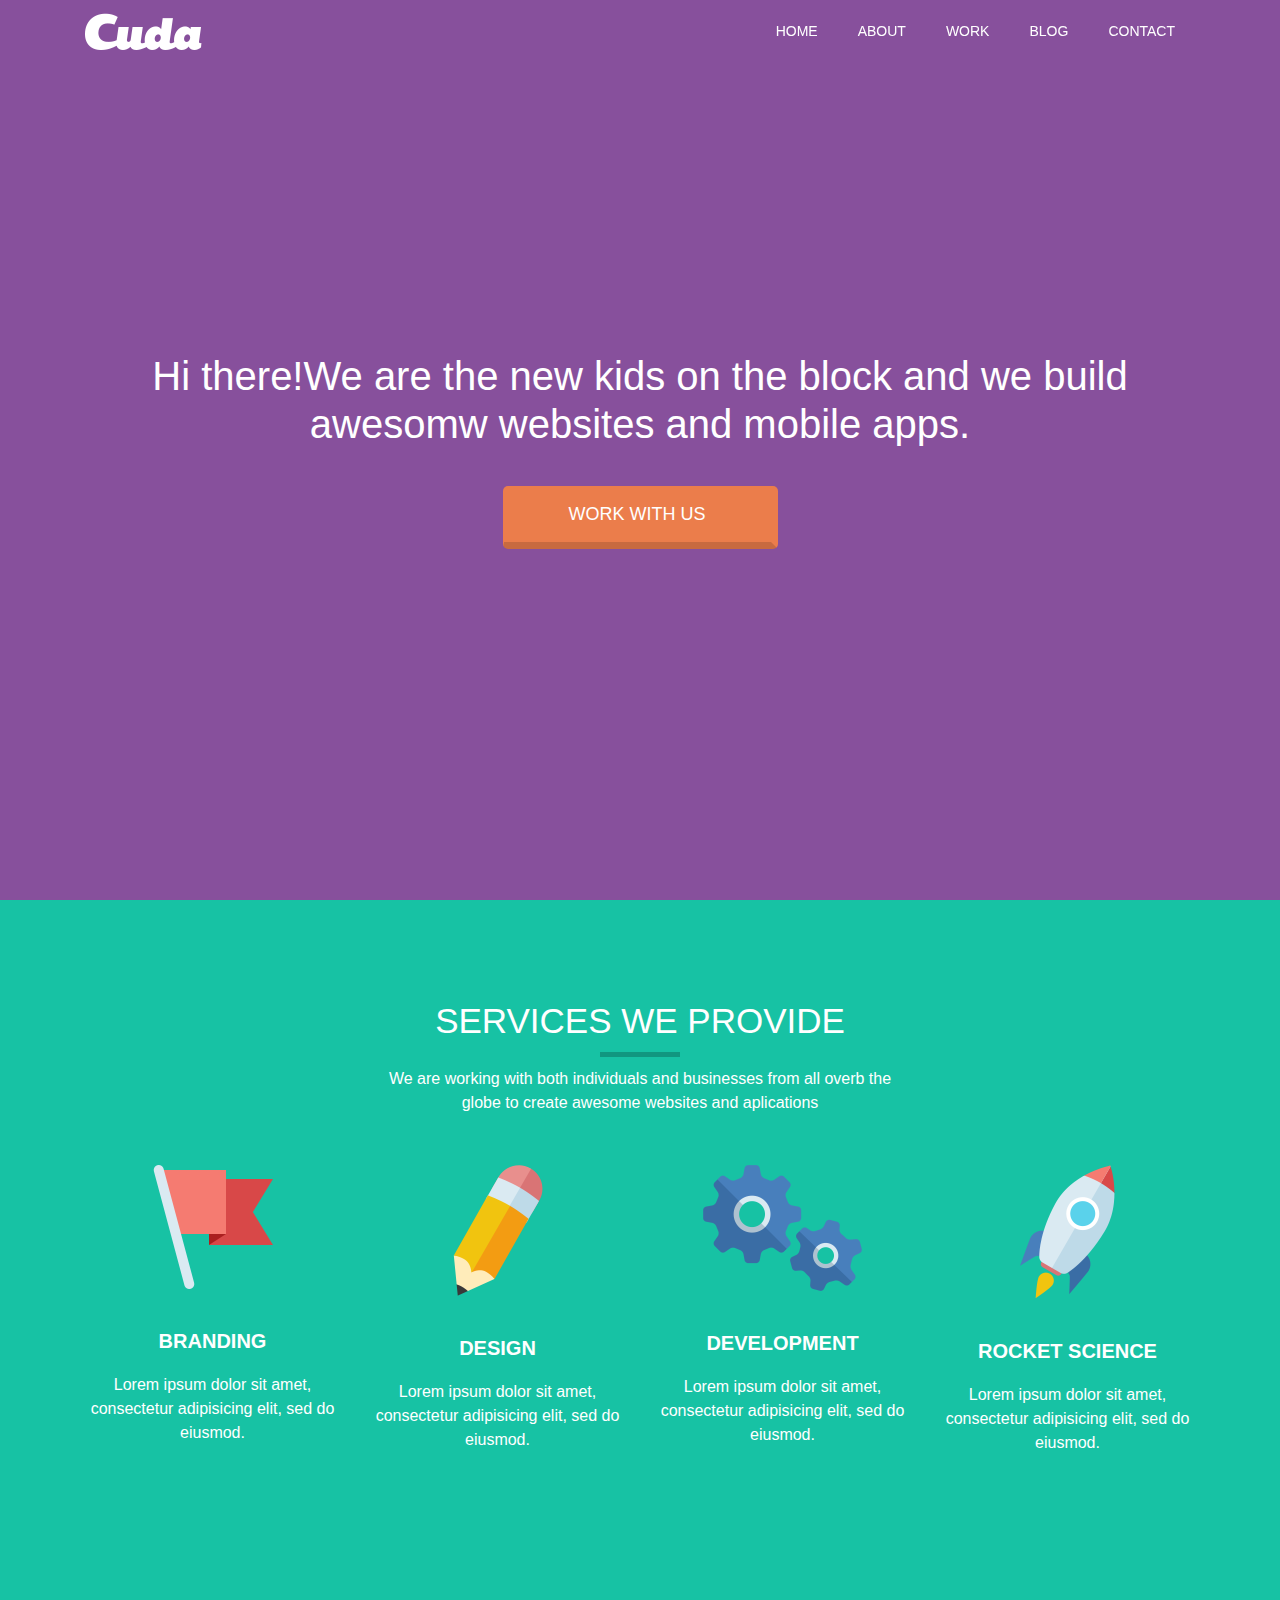
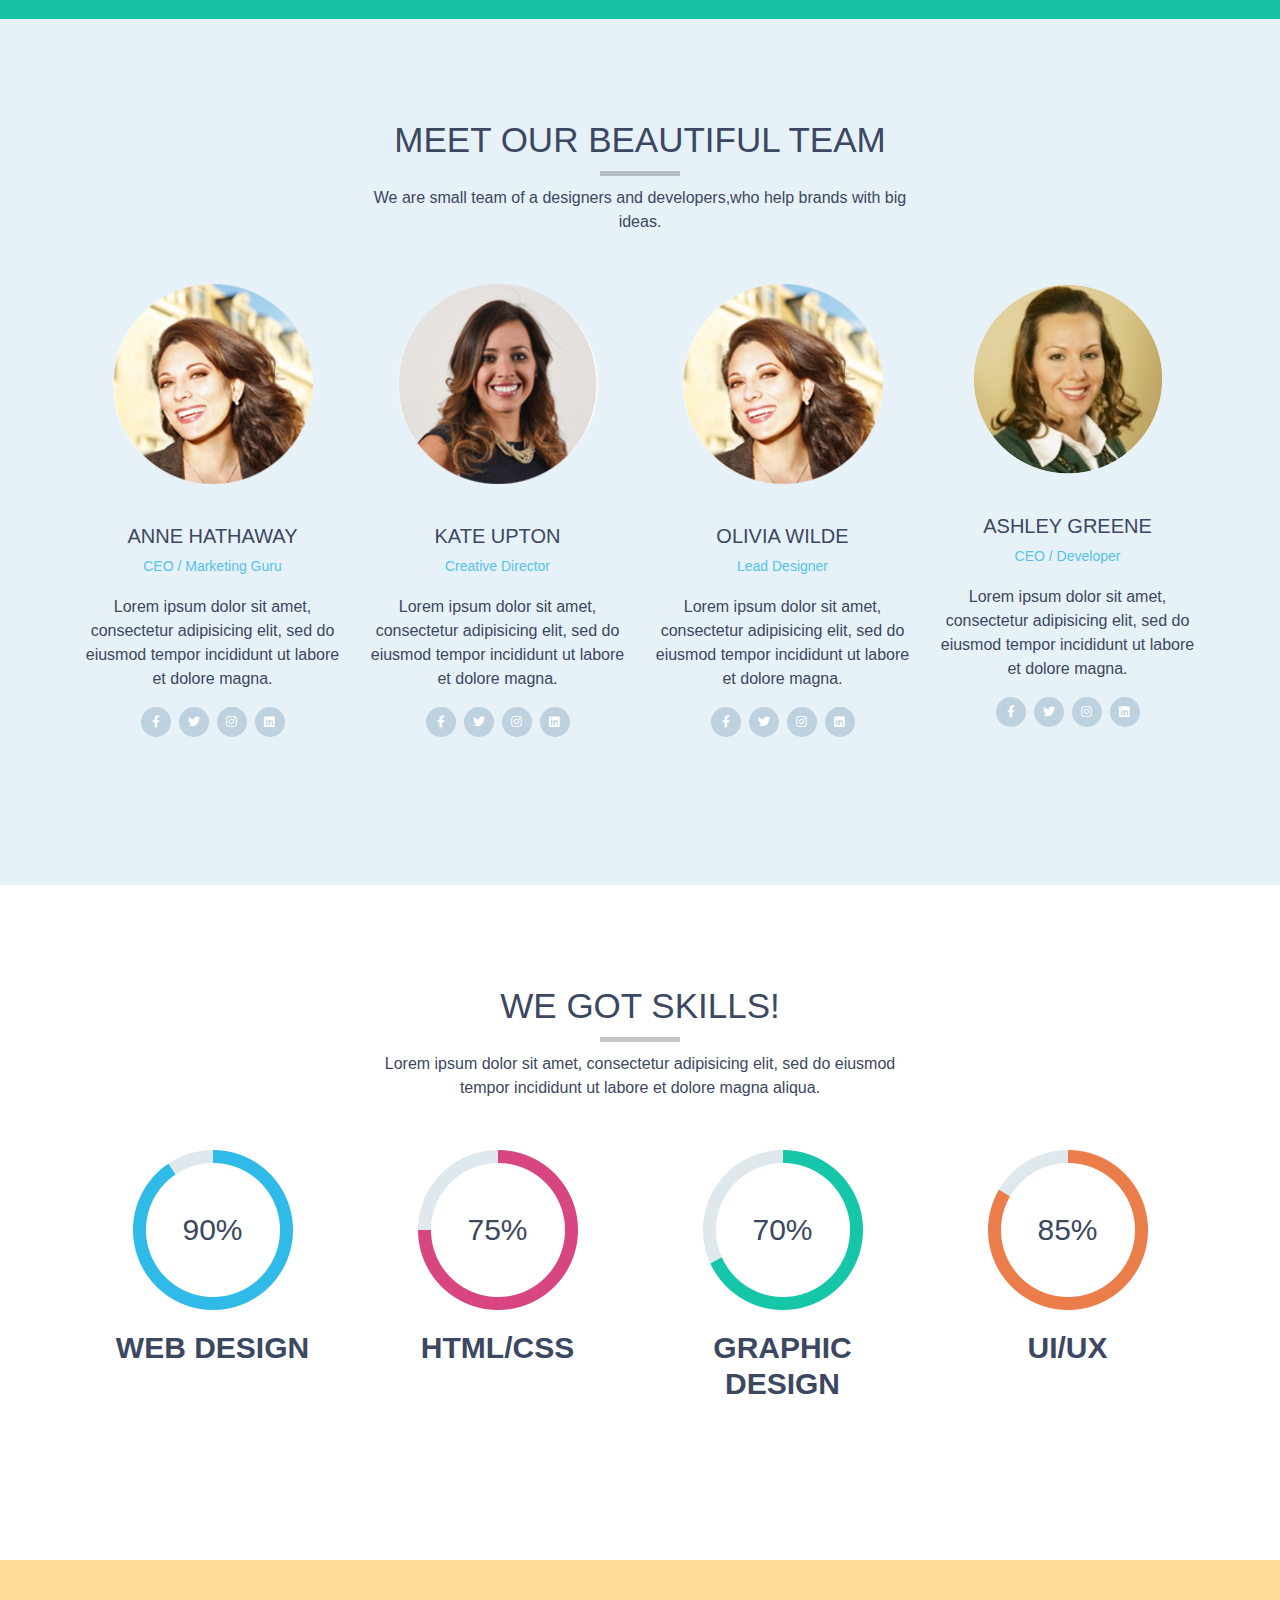
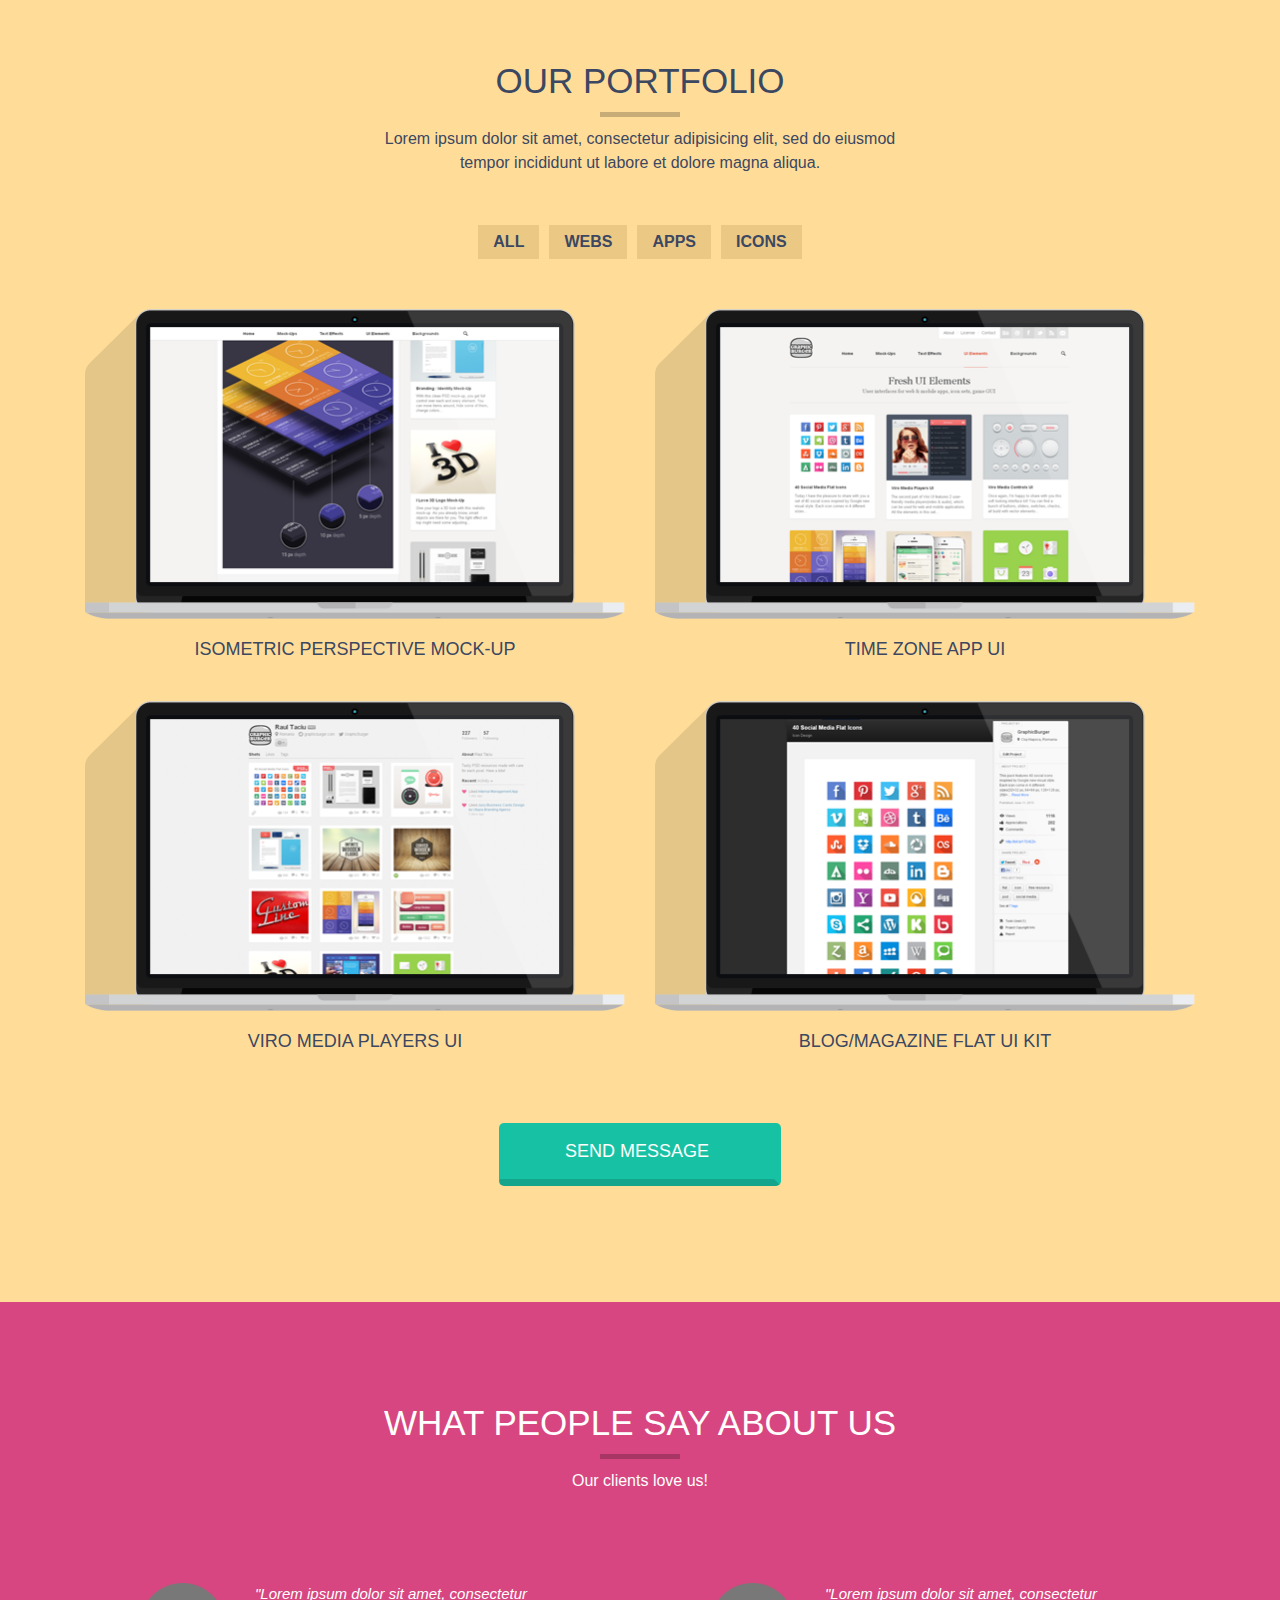
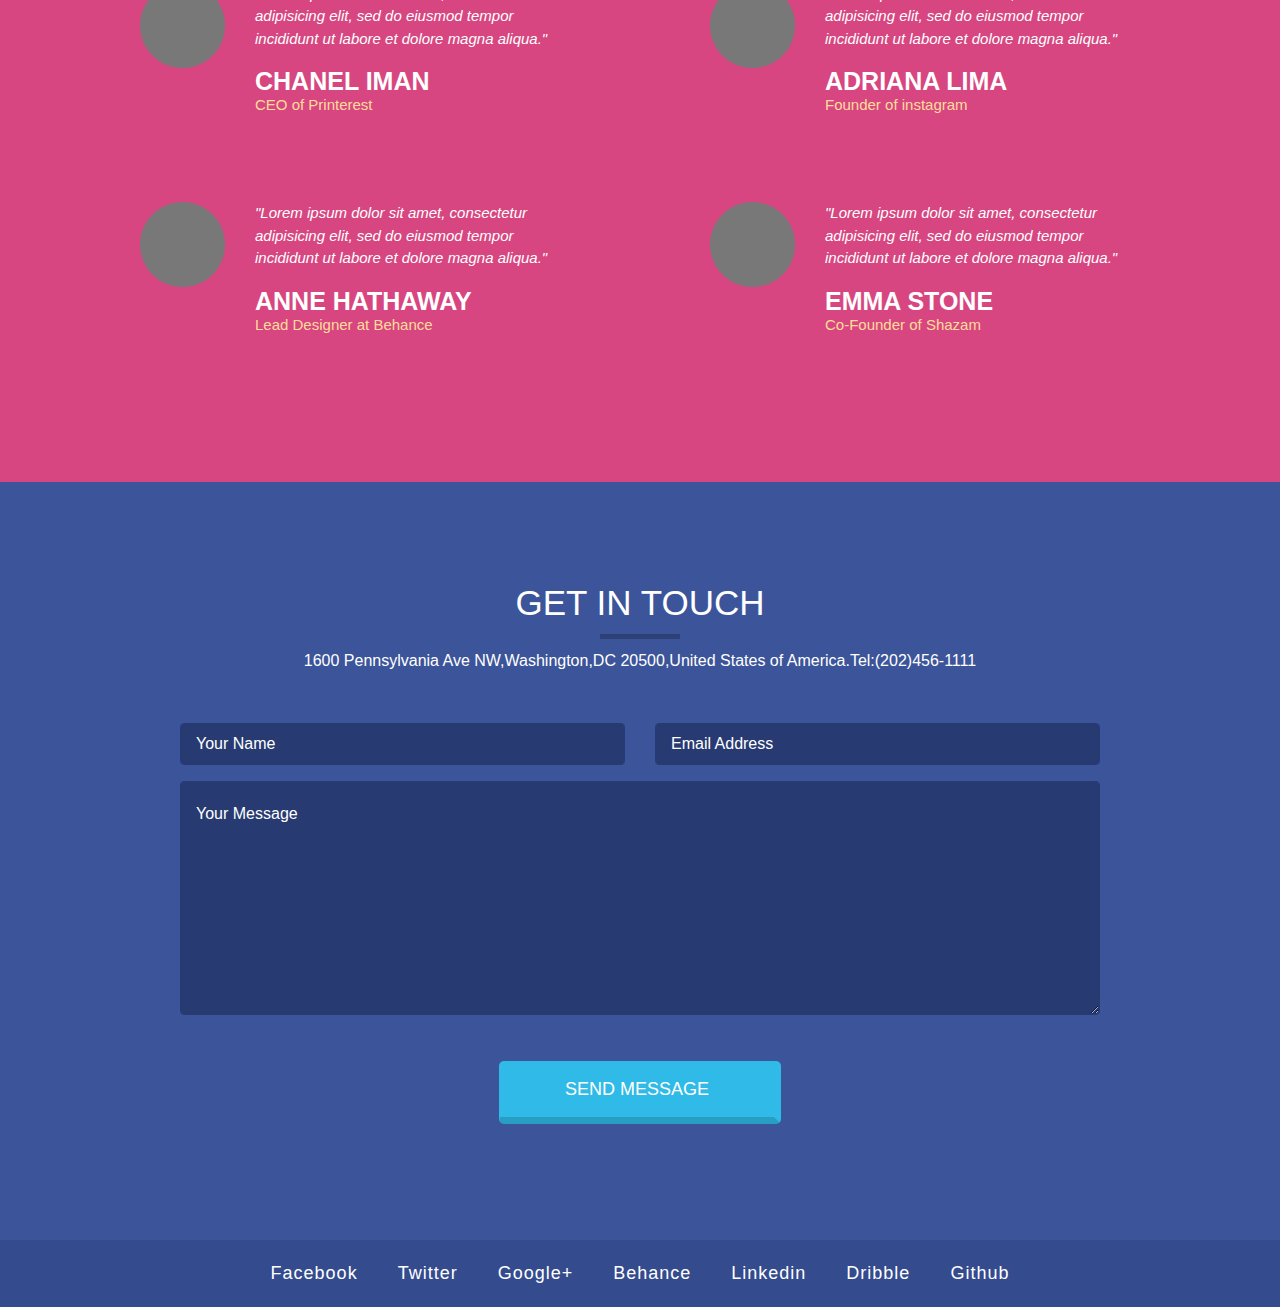
<file: index.html>
<!doctype html>
<html lang="en">
  <head>
    <!-- Required meta tags -->
    <meta charset="utf-8">
    <meta name="viewport" content="width=device-width, initial-scale=1, shrink-to-fit=no">
    <link rel="stylesheet" href="css/all.min.css">

    <!-- Bootstrap CSS -->
    <link rel="stylesheet" href="css/bootstrap.css">
    <link rel="stylesheet" href="css/style.css">
        <link rel="stylesheet" href="css/media.css">


    <title>Cuda</title>
  </head>
  <body>


    <header>
      <nav class="navbar navbar-expand-lg navbar-dark fixed-top">
        <div class="container">
          <a class="navbar-brand" href="#"><img src="images/logo.png" alt="cuda logo"></a>
  <button class="navbar-toggler" type="button" data-toggle="collapse" data-target="#navbarSupportedContent" aria-controls="navbarSupportedContent" aria-expanded="false" aria-label="Toggle navigation">
    <span class="fas fa-align-right"></span>
  </button>

  <div class="collapse navbar-collapse" id="navbarSupportedContent">
    <ul class="navbar-nav ml-auto">
      
      <li class="nav-item">
        <a class="nav-link" href="#">HOME</a>
      </li>
            <li class="nav-item">
        <a class="nav-link" href="#">ABOUT</a>
      </li>
            <li class="nav-item">
        <a class="nav-link" href="#">WORK</a>
      </li>
            <li class="nav-item">
        <a class="nav-link" href="#">BLOG</a>
      </li>
            <li class="nav-item">
        <a class="nav-link" href="#">CONTACT</a>
      </li>
     
    </ul>
    
  </div>
        </div>
      </nav>

      <div class="container">
        <div class="row">
          <div class="col text-center">
            <h1>Hi there!We are the new kids on the block and we build awesomw websites and mobile apps.</h1>
            <a href="#" class="btn btn-orange">WORK WITH US</a>

          </div>
        </div>
      </div>
    </header>

    <section class="service-section">
      <div class="container">
        <!-- heading -->
        <div class="row justify-content-center">
          <div class="col-xl-6">
            <div class="heading">
              <h1>SERVICES WE PROVIDE</h1>
              <span></span>
              <p>We are working with both individuals and businesses from all overb the globe to create awesome websites and aplications</p>
            </div>
          </div>
        </div>
         <!-- heading -->

         <div class="row">
           <div class="col-lg  col-sm-6 mb-5">
            <div class="service">
              <img src="images/branding.png" alt="branding" class="img-fluid">
              <h2>BRANDING</h2>
              <p>Lorem ipsum dolor sit amet, consectetur adipisicing elit, sed do eiusmod.
              </p>
            </div> 
           </div>
           <div class="col-lg  col-sm-6 mb-5">
            <div class="service">
              <img src="images/design.png" alt="design" class="img-fluid">
              <h2>DESIGN</h2>
              <p>Lorem ipsum dolor sit amet, consectetur adipisicing elit, sed do eiusmod.
              </p>
            </div> 
           </div>
           <div class="col-lg  col-sm-6 mb-5">
            <div class="service">
              <img src="images/development.png" alt="development" class="img-fluid">
              <h2>DEVELOPMENT</h2>
              <p>Lorem ipsum dolor sit amet, consectetur adipisicing elit, sed do eiusmod.
              </p>
            </div> 
           </div>
           <div class="col-lg  col-sm-6 mb-5">
            <div class="service">
              <img src="images/rocket.png" alt="rocket" class="img-fluid">
              <h2>ROCKET SCIENCE</h2>
              <p>Lorem ipsum dolor sit amet, consectetur adipisicing elit, sed do eiusmod.
              </p>
            </div> 
           </div>
         </div>

      </div>
    </section>


    <section class="team-section">
      <div class="container">
        <!-- heading -->
        <div class="row justify-content-center">
          <div class="col-xl-6">
            <div class="heading">
              <h1>MEET OUR BEAUTIFUL TEAM</h1>
              <span></span>
              <p>We are small team of a designers and developers,who help brands with big ideas.</p>
            </div>
          </div>
        </div>
         <!-- heading -->
          <div class="row justify-content-center">
           <div class="col-lg col-sm-6 col-8 mb-5">
            <div class="team">
              <img src="images/t1.png" alt="team" class="img-fluid">
              <h2>ANNE HATHAWAY</h2>
              <h4>CEO / Marketing Guru</h4>
              <p>Lorem ipsum dolor sit amet, consectetur adipisicing elit, sed do eiusmod
              tempor incididunt ut labore et dolore magna.
              </p>
              <ul class="nav">
                <li><a href="#"><i class="fab fa-facebook-f"></i></a></li>
                <li><a href="#"><i class="fab fa-twitter"></i></a></li>
                <li><a href="#"><i class="fab fa-instagram"></i></a></li>
                <li><a href="#"><i class="fab fa-linkedin"></i></a></li>
              </ul>
            </div> 
           </div>
           <!-- team -->
            <div class="col-lg col-sm-6 col-8 mb-5">
            <div class="team">
              <img src="images/t2.png" alt="team" class="img-fluid">
              <h2>KATE UPTON</h2>
              <h4>Creative Director</h4>
              <p>Lorem ipsum dolor sit amet, consectetur adipisicing elit, sed do eiusmod
              tempor incididunt ut labore et dolore magna.
              </p>
              <ul class="nav">
                <li><a href="#"><i class="fab fa-facebook-f"></i></a></li>
                <li><a href="#"><i class="fab fa-twitter"></i></a></li>
                <li><a href="#"><i class="fab fa-instagram"></i></a></li>
                <li><a href="#"><i class="fab fa-linkedin"></i></a></li>
              </ul>
            </div> 
           </div>
           <div class="col-lg col-sm-6 col-8 mb-5">
            <div class="team">
              <img src="images/t1.png" alt="team" class="img-fluid">
              <h2>OLIVIA WILDE</h2>
              <h4>Lead Designer</h4>
              <p>Lorem ipsum dolor sit amet, consectetur adipisicing elit, sed do eiusmod
              tempor incididunt ut labore et dolore magna.
              </p>
              <ul class="nav">
                <li><a href="#"><i class="fab fa-facebook-f"></i></a></li>
                <li><a href="#"><i class="fab fa-twitter"></i></a></li>
                <li><a href="#"><i class="fab fa-instagram"></i></a></li>
                <li><a href="#"><i class="fab fa-linkedin"></i></a></li>
              </ul>
            </div> 
           </div>
           <div class="col-lg col-sm-6 col-8 mb-5">
            <div class="team">
              <img src="images/t3.png" alt="team" class="img-fluid">
              <h2>ASHLEY GREENE</h2>
              <h4>CEO / Developer</h4>
              <p>Lorem ipsum dolor sit amet, consectetur adipisicing elit, sed do eiusmod
              tempor incididunt ut labore et dolore magna.
              </p>
              <ul class="nav">
                <li><a href="#"><i class="fab fa-facebook-f"></i></a></li>
                <li><a href="#"><i class="fab fa-twitter"></i></a></li>
                <li><a href="#"><i class="fab fa-instagram"></i></a></li>
                <li><a href="#"><i class="fab fa-linkedin"></i></a></li>
              </ul>
            </div> 
           </div>

         </div>

       </div>
    </section>


    <section class="skills-section">
      <div class="container">
        <!-- heading -->
        <div class="row justify-content-center">
          <div class="col-xl-6">
            <div class="heading">
              <h1>WE GOT SKILLS!</h1>
              <span></span>
              <p>Lorem ipsum dolor sit amet, consectetur adipisicing elit, sed do eiusmod
              tempor incididunt ut labore et dolore magna aliqua.</p>
            </div>
          </div>
        </div>
         <!-- heading -->
          <div class="row">
           <div class="col-md col-sm-6 mb-5">
            <div class="skills">
              <div>
                <img src="images/web_blue_circle.png" alt="skills" class="img-fluid">
                <h4>90%</h4>
              </div>
              <h2>WEB DESIGN</h2>
            </div> 
           </div>
            <div class="col-md col-sm-6 mb-5">
            <div class="skills">
              <div>
                <img src="images/html_pink.png" alt="skills" class="img-fluid">
                <h4>75%</h4>
              </div>
              <h2>HTML/CSS</h2>
            </div> 
           </div>
            <div class="col-md col-sm-6 mb-5">
            <div class="skills">
              <div>
                <img src="images/graphics_green.png" alt="skills" class="img-fluid">
                <h4>70%</h4>
              </div>
              <h2>GRAPHIC DESIGN</h2>
            </div> 
           </div>
            <div class="col-md col-sm-6 mb-5">
            <div class="skills">
              <div>
                <img src="images/ui_orange.png" alt="skills" class="img-fluid">
                <h4>85%</h4>
              </div>
              <h2>UI/UX</h2>
            </div> 
           </div>


       </div>
     </section>


    <section class="portfolio-section">
      <div class="container">
        <!-- heading -->
        <div class="row justify-content-center">
          <div class="col-xl-6">
            <div class="heading">
              <h1>OUR PORTFOLIO</h1>
              <span></span>
              <p>Lorem ipsum dolor sit amet, consectetur adipisicing elit, sed do eiusmod
              tempor incididunt ut labore et dolore magna aliqua.</p>
            </div>
          </div>
        </div>
         <!-- heading -->

        <ul class="nav portfolio-btn">
          <li><button type="button" >ALL</button></li>
          <li><button type="button" >WEBS</button></li>
          <li><button type="button" >APPS</button></li>
          <li><button type="button" >ICONS</button></li> 
        </ul>


          <div class="row">

           <div class="col-sm-6">
            <a href="#" class="portfolio">
              <img src="images/portfolio_one.png" alt="portfolio" class="img-fluid">
              <h5>ISOMETRIC PERSPECTIVE MOCK-UP</h5>
            </a> 
           </div>
           <div class="col-sm-6">
            <a href="#" class="portfolio">
              <img src="images/portfolio_two.png" alt="portfolio" class="img-fluid">
              <h5>TIME ZONE APP UI</h5>
            </a> 
           </div>
           <div class="col-sm-6">
            <a href="#" class="portfolio">
              <img src="images/portfolio_three.png" alt="portfolio" class="img-fluid">
              <h5>VIRO MEDIA PLAYERS UI</h5>
            </a> 
           </div>
           <div class="col-sm-6">
            <a href="#" class="portfolio">
              <img src="images/portfolio_four.png" alt="portfolio" class="img-fluid">
              <h5>BLOG/MAGAZINE FLAT UI KIT</h5>
            </a> 
           </div>
           <div class="form-group col-xl-12 text-center">
                  <input type="submit" value="SEND MESSAGE" class="btn btn-paste">
                </div>

            


       </div>
     </section>



    <section class="feedback-section">
      <div class="container">
        <!-- heading -->
        <div class="row justify-content-center">
          <div class="col-xl-6">
            <div class="heading">
              <h1>WHAT PEOPLE SAY ABOUT US</h1>
              <span></span>
              <p>Our clients love us!</p>
            </div>
          </div>
        </div>
         <!-- heading -->
         <div class="row">

           <div class="col-sm-6">
             <div class="row feedback">
               <div class="col-md-3">
                 <img src="images/about.png" alt="about" class="img-fluid">
               </div>
               <div class="col-md-9">
                 <p>"Lorem ipsum dolor sit amet, consectetur adipisicing elit, sed do eiusmod
                 tempor incididunt ut labore et dolore magna aliqua."</p>
                 <h3>CHANEL IMAN</h3>
                 <h6>CEO of Printerest</h6>
               </div>
             </div>
           </div>
          <div class="col-sm-6">
             <div class="row feedback">
               <div class="col-md-3">
                 <img src="images/about.png" alt="about" class="img-fluid">
               </div>
               <div class="col-md-9">
                 <p>"Lorem ipsum dolor sit amet, consectetur adipisicing elit, sed do eiusmod
                 tempor incididunt ut labore et dolore magna aliqua."</p>
                 <h3>ADRIANA LIMA</h3>
                 <h6>Founder of instagram</h6>
               </div>
             </div>
           </div>
         
          <div class="col-sm-6">
             <div class="row feedback">
               <div class="col-md-3">
                 <img src="images/about.png" alt="about" class="img-fluid">
               </div>
               <div class="col-md-9">
                 <p>"Lorem ipsum dolor sit amet, consectetur adipisicing elit, sed do eiusmod
                 tempor incididunt ut labore et dolore magna aliqua."</p>
                 <h3>ANNE HATHAWAY</h3>
                 <h6>Lead Designer at Behance</h6>
               </div>
             </div>
           </div>
         
          <div class="col-sm-6">
             <div class="row feedback">
               <div class="col-md-3">
                 <img src="images/about.png" alt="about" class="img-fluid">
               </div>
               <div class="col-md-9">
                 <p>"Lorem ipsum dolor sit amet, consectetur adipisicing elit, sed do eiusmod
                 tempor incididunt ut labore et dolore magna aliqua."</p>
                 <h3>EMMA STONE</h3>
                 <h6>Co-Founder of Shazam</h6>
               </div>
             </div>
           </div>


         </div>



       </div>
     </section>


      <section class="contact-section">
      <div class="container">
        <!-- heading -->
        <div class="row justify-content-center">
          <div class="col-xl-10">
            <div class="heading">
              <h1>GET IN TOUCH</h1>
              <span></span>
              <p>1600 Pennsylvania Ave NW,Washington,DC 20500,United States of America.Tel:(202)456-1111</p>
            </div>
          </div>
        </div>
         <!-- heading -->
         <div class="row justify-content-center">
           <div class="col-md-10">
             <form class="row">
               
                 <div class="form-group col-md-6">
                  <input type="text" placeholder="Your Name" class="form-control">
               </div>
               <div class="form-group col-md-6">
                  <input type="email" placeholder="Email Address" class="form-control">
                </div>
                <div class="form-group col-md-12">
                 <textarea class="form-control" rows="8" placeholder="Your Message"></textarea>
                </div>
                <div class="form-group col-md-12 text-center">
                  <input type="submit" value="SEND MESSAGE" class="btn btn-sky-blue">
                </div>


             </form>
           </div>
         </div> 

       </div>
     </section>

     <footer>
       <div class="container">
         <ul class="nav justify-content-center">
           <li><a href="#">Facebook</a></li>
           <li><a href="#">Twitter</a></li>
           <li><a href="#">Google+</a></li>
           <li><a href="#">Behance</a></li>
            <li><a href="#">Linkedin</a></li>
           <li><a href="#">Dribble</a></li>
           <li><a href="#">Github</a></li>
           
         </ul>
       </div>
     </footer>
    
    

    <!-- Optional JavaScript -->
    <!-- jQuery first, then Popper.js, then Bootstrap JS -->
    <script src="https://code.jquery.com/jquery-3.4.1.slim.min.js"></script>
   
    <script src="js/bootstrap.min.js"></script>
  </body>
</html>
</file>
<file: css/style.css>
@import url('https://fonts.googleapis.com/css?family=Montserrat:300,400,500,600,700&display=swap');

@font-face{
    font-family: "Gravacufonfonts" sans-serif;
    src: url(../Gravacufonfonts/style)
}

body{
    font-family: "Gravacufonfonts" sans-serif;
}

header{
    background-color: #87509C;
    
}
.navbar-dark .navbar-nav .nav-link {
    color: #fff;
    font-weight: 300;
    border-radius: 4px;
    padding: 5px 20px;
    font-size: 14px;
    transition: all 0.4s ease;
}
.navbar-dark .navbar-nav .nav-link:hover{
    background-color: #643A79;
    color: rgba(255, 255, 255, 0.5);
}
header h1{
    color: #fff;
    text-align: center;
}
.btn{
    color: #fff;
    font-size: 18px;
    font-weight: 300;
    padding: 14px 65px;
    border-radius: 5px;
    transition: all 0.4s ease;
    margin-top: 30px;
    
}
.btn-orange{
    background-color: #EB7D4B;
    border-bottom: 7px solid #C86A40;
    border-right: 7px solid transparent;
}
.btn:hover{
    border-bottom: 7px solid transparent;
    border-right: 7px solid #C86A40;
    color: #fff;
}
header .row{
    align-items: center;
    min-height: 100vh;
}
section{
    padding: 100px 0;
}
.service-section{
    background-color: #17C2A4;
}
.heading{
    color: #fff;
    text-align: center;
    margin-bottom: 50px;
}
.heading h1{
    font-size: 35px;
    font-weight: 500;
}
.heading span{
    background: #00000038;
    width: 80px;
    height: 5px;
    display: block;
    margin: 10px auto;
}
.heading p{
    font-weight: 400;
    font-size: 16px;
}


.service{
    text-align: center;
}
.service img{}
.service h2{
    color: #fff;
    font-size: 20PX;
    margin: 40PX 0 20PX;
    font-weight: 600;
}
.service p{
    color: #fff;
    font-size: 16px;
    font-weight: 300;
}


.team-section{
    background-color: #E7F1F8;
}
.team-section .heading,
.skills-section .heading,
.portfolio-section .heading{
    color: #3C4761;
}


.team{
    text-align: center;
}

.team h2{
    color: #3C4761;
    font-size: 20PX;
    margin: 40PX 0 10PX;
    font-weight: 400;
}
.team p{
    color: #3C4761;
    font-size: 16px;
    font-weight: 300;
}

.team h4{
    margin-bottom: 20px;
    font-size: 14px;
    font-weight: 400;
    color: #55C2E9;
}
.team ul{
    justify-content: center;
}
.team ul li{
    padding: 0 4px;
}
.team ul li a{
    color: #fff;
    width: 30px;
    height: 30px;
    display: block;
    text-align: center;
    line-height: 30px;
    font-size: 12px;
    border-radius: 50%;
    background: #BDD1DF;
    transition: all 0.4s ease;
}
.team ul li a:hover{
    background-color: #3C4761;
}

.skills{
    text-align: center;
}
.skills div img{}
.skills div{
    position: relative;
}
.skills div h4{
    position: absolute;
    bottom: 50%;
    right: 50%;
    transform: translate(50%, 50%);
    margin: 0;
    font-size: 30px;
    color: #3C4761;
}
.skills h2{
    color: #3C4761;
    font-size: 30PX;
    margin: 20PX 0 10PX;
    font-weight: 600;
}
.portfolio-section{
    background-color: #FFDD99;
}
.portfolio-btn{
    justify-content: center;
    margin-bottom: 50px;
}
.portfolio-btn li{margin: 0 5px;}
.portfolio-btn button{
    border: 0;
    background-color: #EBC985;
    color: #3C4761;
    font-weight: 600;
    text-transform: uppercase;
    padding: 5px 15px;
    transition: all 0.4s ease;
}
.portfolio-btn button:hover{
    background: #fff;
}

.portfolio-btn button:focus{
    outline: 0 dotted;
    outline: 0px auto -webkit-focus-ring-color;
}

.portfolio{
    margin-bottom: 40px;
    display: block;
    text-align: center;
}
.portfolio img{}
.portfolio h5{
    margin-top: 10px;
    color: #3C4761;
    font-size: 18PX;
    margin: 20PX 0 10PX;
    font-weight: 100;
}
.btn-paste{
    background: #17C2A4;
    border-bottom: 7px solid #14A58C;
    border-right: 7px solid transparent;
}

.btn-paste:hover{
    border-right: 7px solid #14A58C;
}



.feedback-section{
    background: #D74680;
}
.feedback{
    color: #fff;
    margin: 40px;
}
.feedback img{}
.feedback p{
    color: #fff;
    font-style: italic;
    font-size: 15px;
}
.feedback h3{
    font-size: 25px;
    margin: 0;
    font-weight: 600;
}
.feedback h6{
    color: #FFDD99;
    font-size: 15px;
}

.contact-section{
    background: #3C5499;
}
.btn-sky-blue{
    /* background: #30BAE7; */
    background-color: #30BAE7;
    border-bottom: 7px solid #299EC5;
    border-right: 7px solid transparent;
}
.btn-sky-blue:hover{
    border-right: 7px solid #299EC5 !important;
}
.form-control {
    padding: 20px 15px;
    font-size: 1rem;
    color: #ffffff;
    background-color: #273A71;
    border: 1px solid #273A71
}


.form-control:focus {
    color: #fff;
    background-color: #fff0;
    border-color: #273A71;
    outline: 0;
    box-shadow: 0 0 0 0 rgba(0, 123, 255, 0);
}

::placeholder{
    color: #fff !important; 
}
::-webkit-placeholder{
    color: #fff !important; 
}
::-moz-placeholder{
    color: #fff !important; 
}
::-ms-placeholder{
    color: #fff !important; 
}

footer{
    background: #344B8E;
    padding: 20px 0;
}

footer ul{}
footer ul li{}
footer ul li a{
    color: #fff;
    color: #fff;
    font-weight: 400;
    border-radius: 4px;
    padding: 5px 20px;
    font-size: 18px;
    transition: all 0.4s ease;
    letter-spacing: 1px;
}
footer ul li a:hover{
    color: #FFDD99;
    text-decoration: none;
}
.navbar-dark .navbar-toggler {
    color: rgb(255, 255, 255);
    border-color: rgb(255, 255, 255);
    border-radius: 0
    }
.navbar-dark .navbar-toggler:hover{
    color: #87509C;
    border-color: transparent;
    background-color: rgb(255, 255, 255);
}
</file>
<file: css/media.css>
/*lg*/
@media (max-width: 1199px){

}
/*md*/
@media (max-width: 991px){
	header h1{
		font-size: 32px;
	}
	.skills h2{
		font-size: 14px;
	}
}
/*sm*/
@media (max-width: 767px){
	.btn {
    font-size: 16px;
    font-weight: 300;
    padding: 10px 50px;
    border-radius: 5px;
    margin-top: 30px;
}
.portfoilio h5{
	font-size: 12px;
    }
    .feedback{
    	text-align: center;
    }
    footer ul li a{
    	border-radius: 4px;
    	padding: 5px 10px;
    	font-size: 15px;
    }
}
/*col*/
@media (max-width: 575px){
	header h1{
		font-size: 22px;
}
.btn {
	font-size: 12px;
	padding: 4px 25px;
    }
    .heading p{
    	font-weight: 400;
    	font-size: 14px;
}
.heading h1{
	font-size: 18px;
    }
    footer ul li a{
    	border-radius: 4px;
    	padding: 1px 5px;
    	font-size: 12px;
    }
    .portfolio-btn button {
       padding: 5px 15px;
    }

}
</file>
